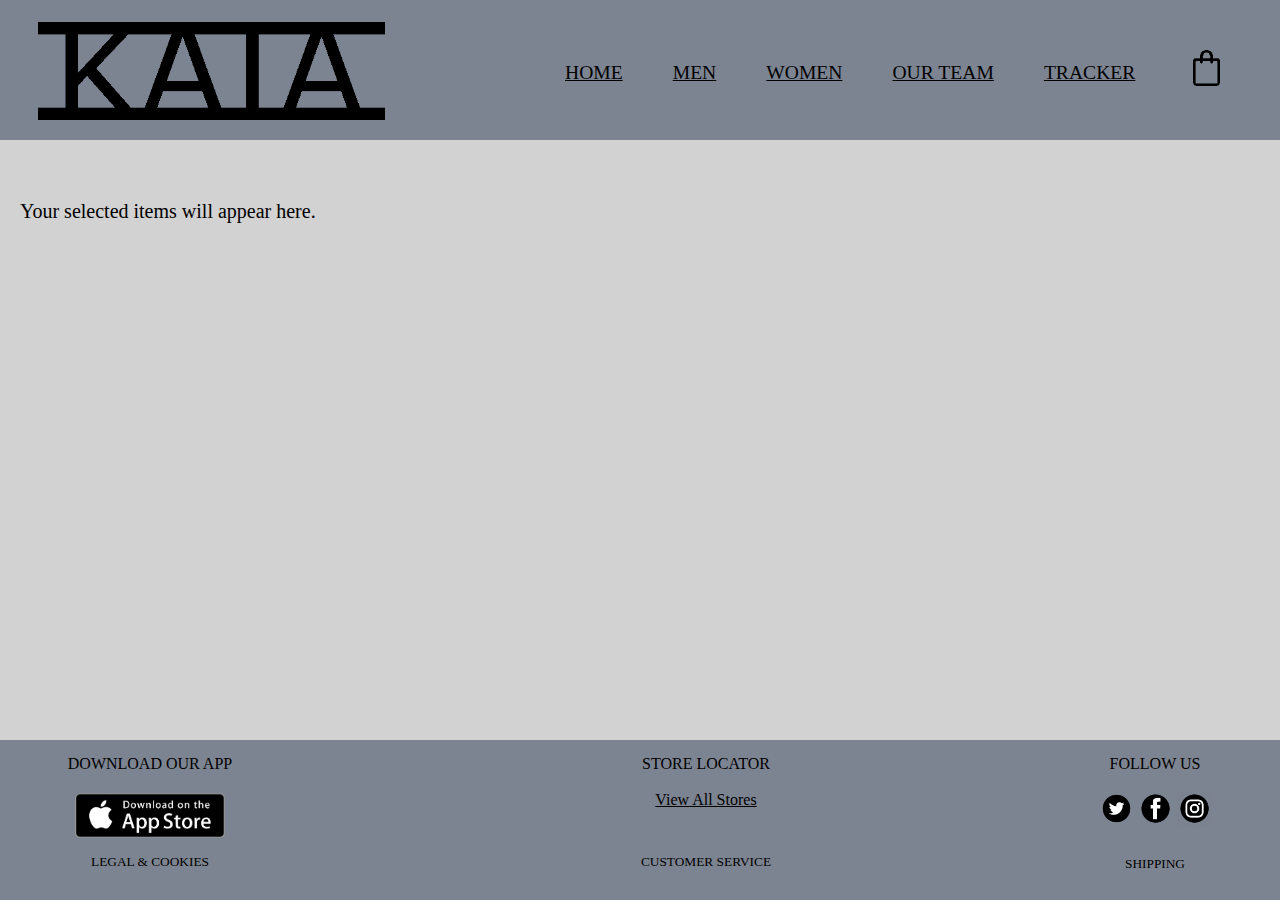
<file: cart.html>
<head>
	<link rel='stylesheet' type='text/css' href='layout.css'>
	<link rel='stylesheet' type='text/css' href='cart-style.css'>
</head>

<body>
	<div class='menu'>
		<a href='index.html'><img class='logoformat' src='image\logo.png'></a>
		<ul>
			<li><a href='index.html'>HOME</a></li>
			
			<li><a href='#' onclick="return false;">MEN</a>
				<ul class = 'sublist'>
					<li class = 'sublist'><a href='menbags.html'>BAGS</a></li>
					<li class = 'sublist'><a href='menwallets.html'>WALLETS</a></li>
					<li class = 'sublist'><a href='mencardcases.html'>CARD CASES</a></li>
				</ul>
			</li>
			
			<li><a href='#' onclick="return false;">WOMEN</a>
				<ul class = 'sublist'>
					<li class = 'sublist'><a href='womenbags.html'>BAGS</a></li>
					<li class = 'sublist'><a href='womenwallets.html'>WALLETS</a></li>
					<li class = 'sublist'><a href='womencardcases.html'>CARD CASES</a></li>
				</ul>
			</li>
			<li><a href='team.html'>OUR TEAM</a></li>
			<li><a href='tracker.html'>TRACKER</a></li>
			<li><a href='cart.html'><img class='cartformat' src='image\cart.png'></a></li>
        </ul>
    </div>
	
	<div class='cart'>
	<p>Your selected items will appear here.</p>
	</div>
	
	<div class='media'>
		<div class = 'appbox'>
			DOWNLOAD OUR APP
			<br>
			<img class = 'appformat' src='image\app.png'>
			<br><br><br>
			<small>LEGAL & COOKIES</small>
		</div>
		<div class = 'storebox'>
			STORE LOCATOR
			<br><br>
			<u>View All Stores</u>
			<br><br><br>
			<div class = 'service'>
				<small>CUSTOMER SERVICE</small>
			</div>
		</div>
		<div class = 'followbox'>
			FOLLOW US
			<br><br>
			<img class = 'iformat' src='image\twitter.png'>
			<img class = 'iformat' src='image\facebook.png'>
			<img class = 'iformat' src='image\insta.png'>
			<br><br>
			<div class = 'shipping'>
				<small>SHIPPING</small>
			</div>
		</div>
	</div>
</body>
</file>
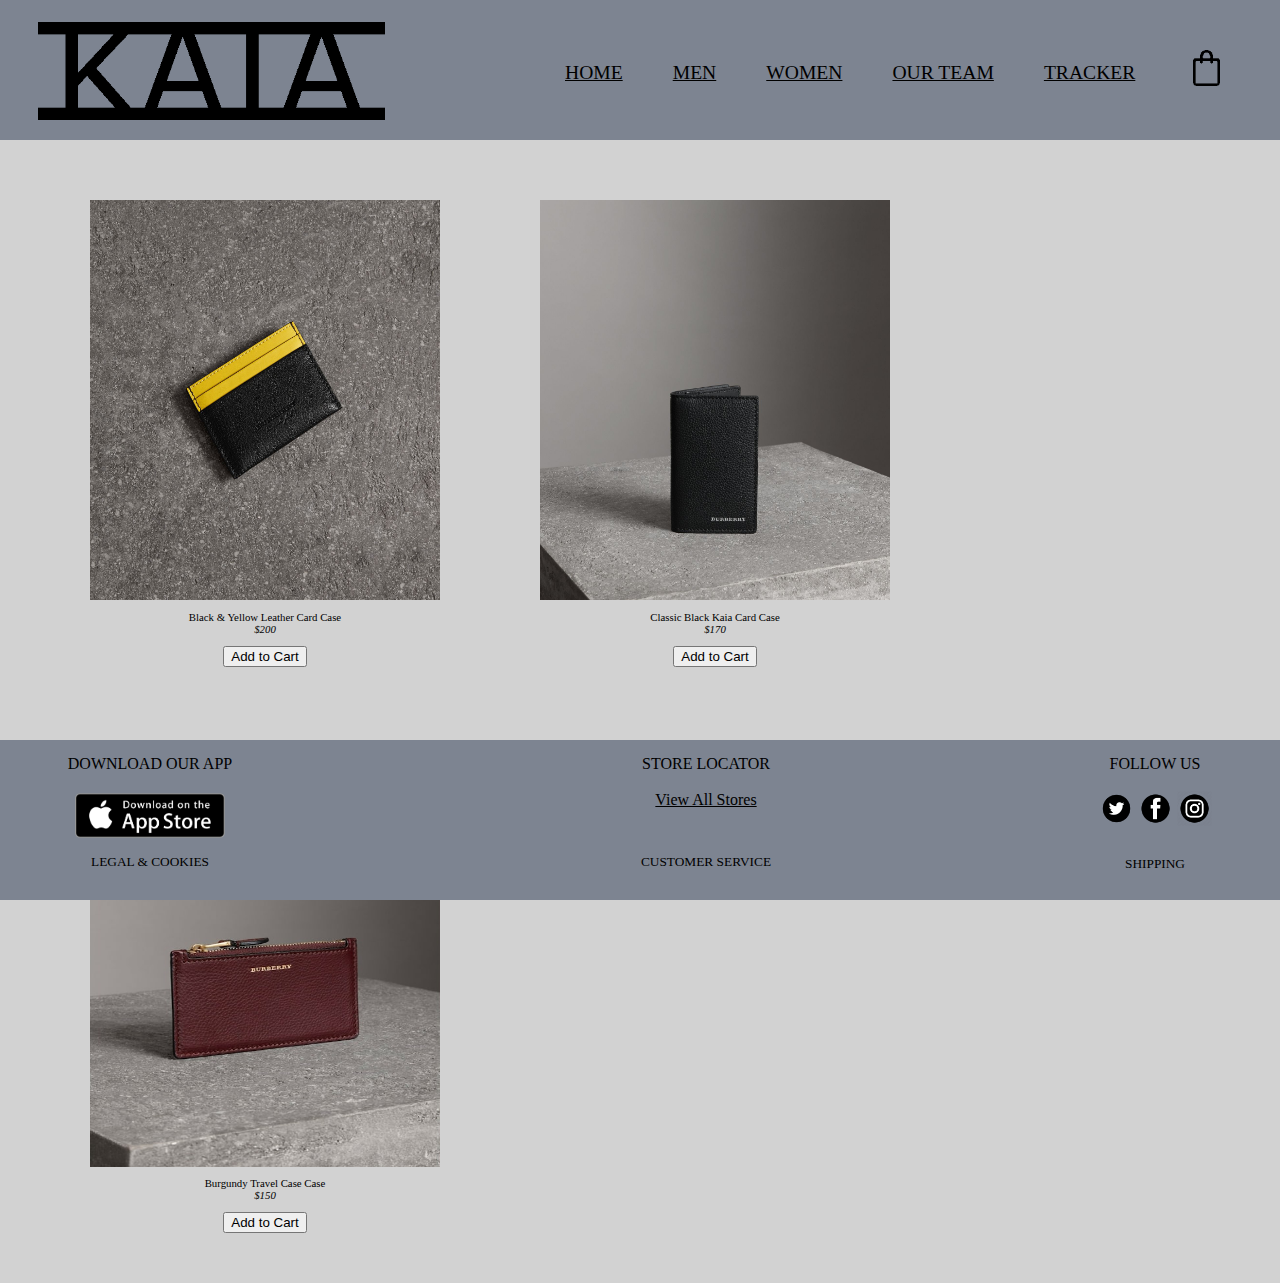
<file: mencardcases.html>
<head>
	<link rel='stylesheet' type='text/css' href='layout.css'>
	<link rel='stylesheet' type='text/css' href='product-style.css'>
</head>

<body>
	<div class='menu'>
		<a href='index.html'><img class='logoformat' src='image\logo.png'></a>
		<ul>
			<li><a href='index.html'>HOME</a></li>
			
			<li><a href='#' onclick="return false;">MEN</a>
				<ul class = 'sublist'>
					<li class = 'sublist'><a href='menbags.html'>BAGS</a></li>
					<li class = 'sublist'><a href='menwallets.html'>WALLETS</a></li>
					<li class = 'sublist'><a href='mencardcases.html'>CARD CASES</a></li>
				</ul>
			</li>
			
			<li><a href='#' onclick="return false;">WOMEN</a>
				<ul class = 'sublist'>
					<li class = 'sublist'><a href='womenbags.html'>BAGS</a></li>
					<li class = 'sublist'><a href='womenwallets.html'>WALLETS</a></li>
					<li class = 'sublist'><a href='womencardcases.html'>CARD CASES</a></li>
				</ul>
			</li>
			<li><a href='team.html'>OUR TEAM</a></li>
			<li><a href='tracker.html'>TRACKER</a></li>
			<li><a href='cart.html'><img class='cartformat' src='image\cart.png'></a></li>
        </ul>
    </div>

	<div style='min-height: 800px' class='cardcases'>
		<ul class='cardcases'>
			<li>
			<div class='firstcardcase'>
				<img src='image\menfirstcardcase.jpg' alt='Black & Yellow Leather Card Case' style='width:350px;height:400px;'>
				<p>Black & Yellow Leather Card Case<br><i>$200</i></br></p>
				<button id="myBtn1">Add to Cart</button>

				
				<div id="myModal1" class="modal">

					
					<div class="modal-content">
						<span id="close1" class="close1">&times;</span>
						<p><c>The following item has been added to your cart:</c></p>
						<img src='image\menfirstbag.jpg' alt='Checkered Paris Bag' style='width:200px;height:220px;'>

					</div>

				</div>
				<script>
					
					var modal = document.getElementById('myModal1');
					
					var btn = document.getElementById("myBtn1");
					
					var span = document.getElementsByClassName("close1")[0];
					
					btn.onclick = function() {
						modal.style.display = "block";
					}
					
					span.onclick = function() {
						modal.style.display = "none";
					}
					
					window.onclick = function(event) {
						if (event.target == modal) {
							modal.style.display = "none";
						}
					}
				</script>
			</div>
			</li>
			<li>
			<div class='secondcardcase'>
				<img src='image\mensecondcardcase.jpg' alt='Classic Black Kaia Card Case' style='width:350px;height:400px;'>
				<p>Classic Black Kaia Card Case<br><i>$170</i></br></p>
				<button id="myBtn2">Add to Cart</button>

				
				<div id="myModal2" class="modal">

					
					<div class="modal-content">
						<span id="close2" class="close2">&times;</span>
						<p><c>The following item has been added to your cart:</c></p>
						<img src='image\menfirstbag.jpg' alt='Checkered Paris Bag' style='width:200px;height:220px;'>

					</div>

				</div>
				<script>
					
					var modal = document.getElementById('myModal2');
					
					var btn = document.getElementById("myBtn2");
					
					var span = document.getElementsByClassName("close2")[0];
					
					btn.onclick = function() {
						modal.style.display = "block";
					}
					
					span.onclick = function() {
						modal.style.display = "none";
					}
					
					window.onclick = function(event) {
						if (event.target == modal) {
							modal.style.display = "none";
						}
					}
				</script>
			</div>
			</li>
			<li>
			<div class='thirdcardcase'>
				<img src='image\menthirdcardcase.jpg' alt='Burgundy Travel Card Case' style='width:350px;height:400px;'>
				<p>Burgundy Travel Case Case<br><i>$150</i></br></p>
				<button id="myBtn3">Add to Cart</button>

				
				<div id="myModal3" class="modal">

					
					<div class="modal-content">
						<span id="close3" class="close3">&times;</span>
						<p><c>The following item has been added to your cart:</c></p>
						<img src='image\menfirstbag.jpg' alt='Checkered Paris Bag' style='width:200px;height:220px;'>

					</div>

				</div>
				<script>
					
					var modal = document.getElementById('myModal3');
					
					var btn = document.getElementById("myBtn3");
					
					var span = document.getElementsByClassName("close3")[0];
					
					btn.onclick = function() {
						modal.style.display = "block";
					}
					
					span.onclick = function() {
						modal.style.display = "none";
					}
					
					window.onclick = function(event) {
						if (event.target == modal) {
							modal.style.display = "none";
						}
					}
				</script>
			</div>
			</li>
			
		</ul>
	</div>

</body>

	<div class='media'>
		<div class = 'appbox'>
			DOWNLOAD OUR APP
			<br>
			<img class = 'appformat' src='image\app.png'>
			<br><br><br>
			<small>LEGAL & COOKIES</small>
		</div>
		<div class = 'storebox'>
			STORE LOCATOR
			<br><br>
			<u>View All Stores</u>
			<br><br><br>
			<div class = 'service'>
				<small>CUSTOMER SERVICE</small>
			</div>
		</div>
		<div class = 'followbox'>
			FOLLOW US
			<br><br>
			<img class = 'iformat' src='image\twitter.png'>
			<img class = 'iformat' src='image\facebook.png'>
			<img class = 'iformat' src='image\insta.png'>
			<br><br>
			<div class = 'shipping'>
				<small>SHIPPING</small>
			</div>
		</div>
	</div>
</body>
</file>
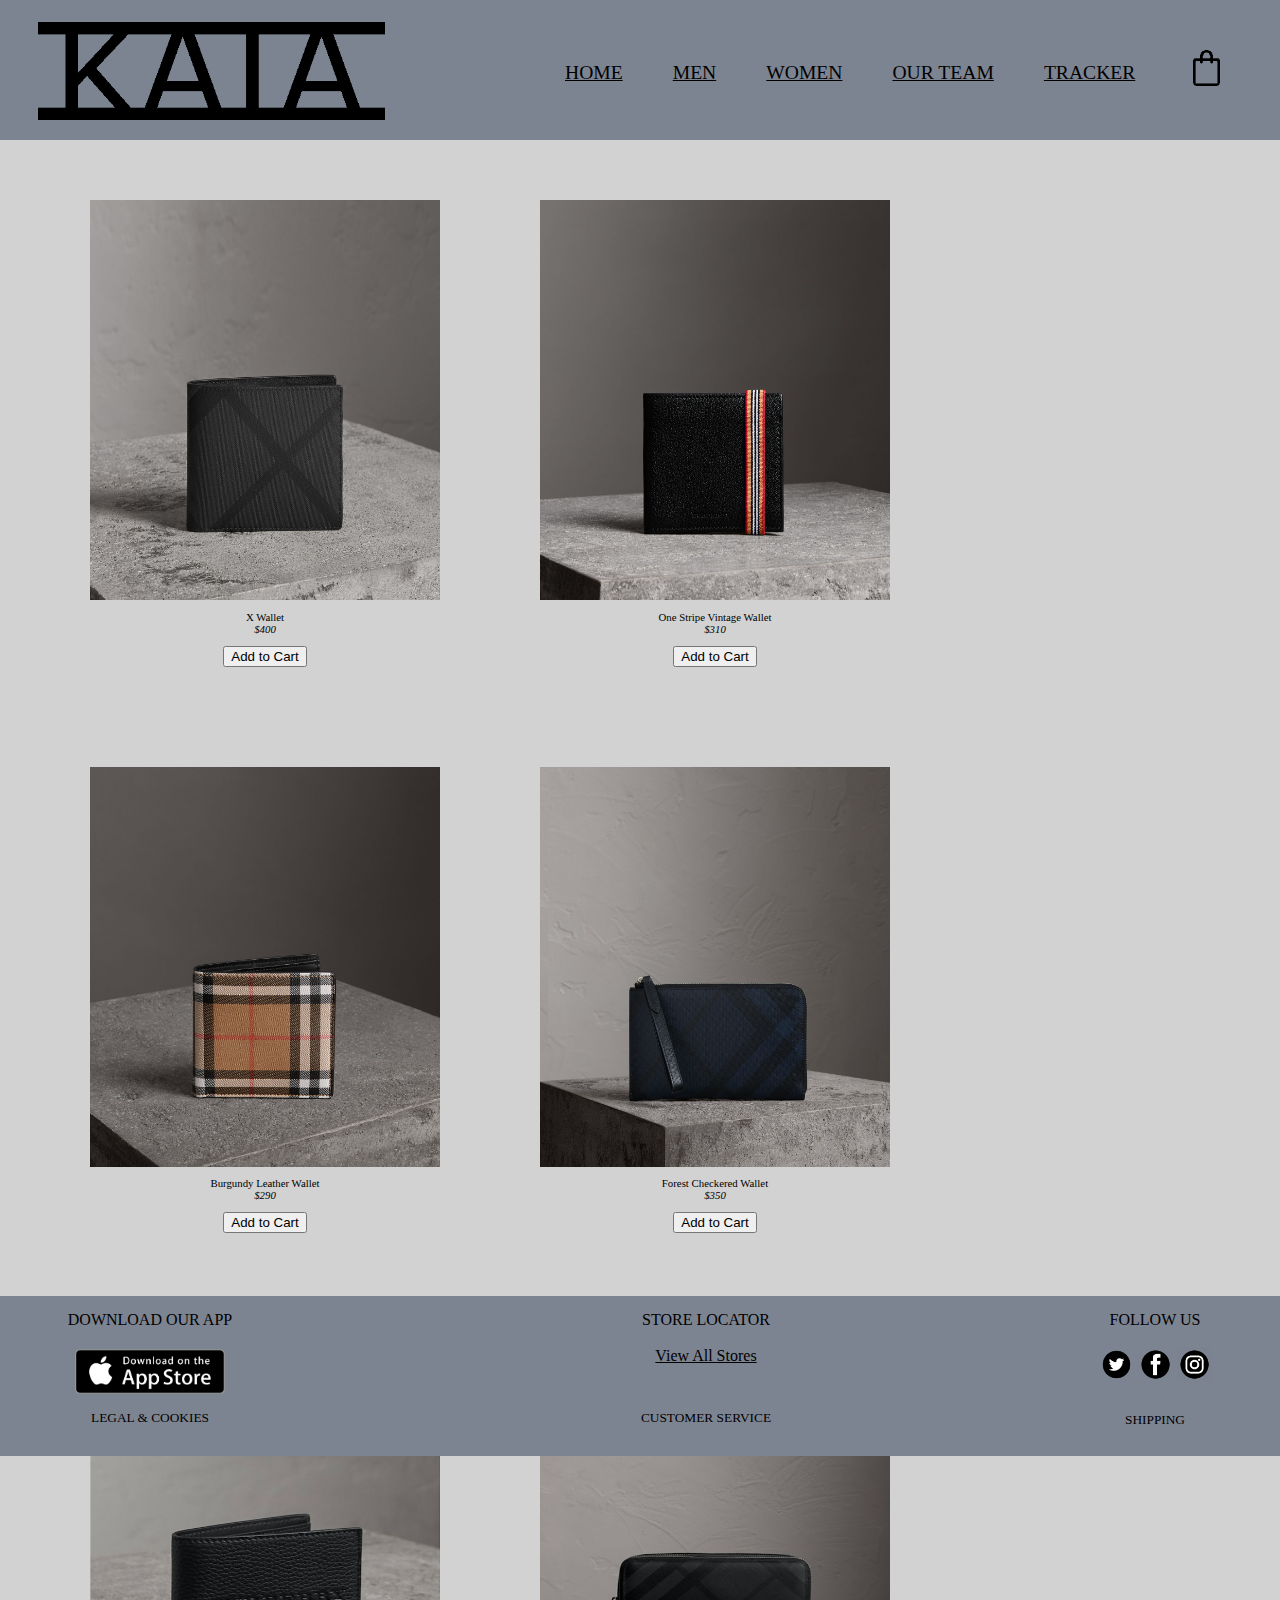
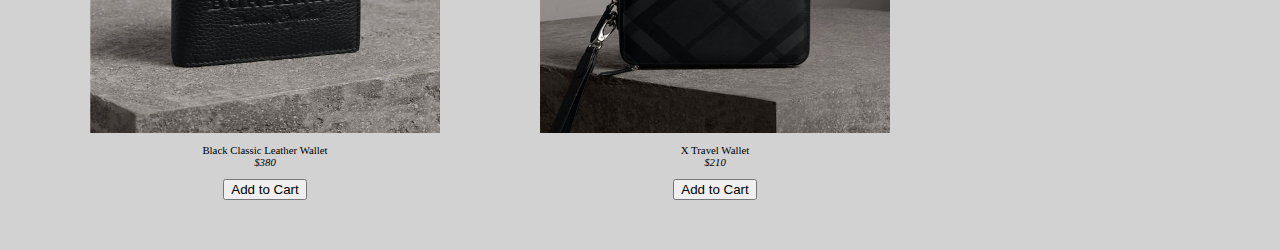
<file: menwallets.html>
<head>
	<link rel='stylesheet' type='text/css' href='layout.css'>
	<link rel='stylesheet' type='text/css' href='product-style.css'>
</head>

<body>
	<div class='menu'>
		<a href='index.html'><img class='logoformat' src='image\logo.png'></a>
		<ul>
			<li><a href='index.html'>HOME</a></li>
			
			<li><a href='#' onclick="return false;">MEN</a>
				<ul class = 'sublist'>
					<li class = 'sublist'><a href='menbags.html'>BAGS</a></li>
					<li class = 'sublist'><a href='menwallets.html'>WALLETS</a></li>
					<li class = 'sublist'><a href='mencardcases.html'>CARD CASES</a></li>
				</ul>
			</li>
			
			<li><a href='#' onclick="return false;">WOMEN</a>
				<ul class = 'sublist'>
					<li class = 'sublist'><a href='womenbags.html'>BAGS</a></li>
					<li class = 'sublist'><a href='womenwallets.html'>WALLETS</a></li>
					<li class = 'sublist'><a href='womencardcases.html'>CARD CASES</a></li>
				</ul>
			</li>
			<li><a href='team.html'>OUR TEAM</a></li>
			<li><a href='tracker.html'>TRACKER</a></li>
			<li><a href='cart.html'><img class='cartformat' src='image\cart.png'></a></li>
        </ul>
    </div>

	
	<!--Code should go here, between menu and media divs-->
	
	<div style='min-height: 1400px' class='wallets'>
		<ul class='wallets'>
			<li>
			<div class='firstwallet'>
				<img src='image\menfirstwallet.jpg' alt='X Wallet' style='width:350px;height:400px;'>
				<p>X Wallet<br><i>$400</i></br></p>
				<button id="myBtn1">Add to Cart</button>

				
				<div id="myModal1" class="modal">

					
					<div class="modal-content">
						<span id="close" class="close1">&times;</span>
						<p><c>The following item has been added to your cart:</c></p>
						<img src='image\menfirstbag.jpg' alt='Checkered Paris Bag' style='width:200px;height:220px;'>

					</div>

				</div>
				<script>
					
					var modal = document.getElementById('myModal1');
					
					var btn = document.getElementById("myBtn1");
					
					var span = document.getElementsByClassName("close1")[0];
					
					btn.onclick = function() {
						modal.style.display = "block";
					}
					
					span.onclick = function() {
						modal.style.display = "none";
					}
					
					window.onclick = function(event) {
						if (event.target == modal) {
							modal.style.display = "none";
						}
					}
				</script>
			</div>
			</li>
			<li>
			<div class='secondwallet'>
				<img src='image\mensecondwallet.jpg' alt='One Stripe Vintage Wallet' style='width:350px;height:400px;'>
				<p>One Stripe Vintage Wallet<br><i>$310</i></br></p>
				<button id="myBtn2">Add to Cart</button>

				
				<div id="myModal2" class="modal">

					
					<div class="modal-content">
						<span id="close2" class="close2">&times;</span>
						<p><c>The following item has been added to your cart:</c></p>
						<img src='image\menfirstbag.jpg' alt='Checkered Paris Bag' style='width:200px;height:220px;'>

					</div>

				</div>
				<script>
					
					var modal = document.getElementById('myModal2');
					
					var btn = document.getElementById("myBtn2");
					
					var span = document.getElementsByClassName("close2")[0];
					
					btn.onclick = function() {
						modal.style.display = "block";
					}
					
					span.onclick = function() {
						modal.style.display = "none";
					}
					
					window.onclick = function(event) {
						if (event.target == modal) {
							modal.style.display = "none";
						}
					}
				</script>
			</div>
			</li>
			<li>
			<div class='thirdwallet'>
				<img src='image\menthirdwallet.jpg' alt='Checkered Vintage Wallet' style='width:350px;height:400px;'>
				<p>Burgundy Leather Wallet<br><i>$290</i></br></p>
				<button id="myBtn3">Add to Cart</button>

				
				<div id="myModal4" class="modal">

					
					<div class="modal-content">
						<span id="close3" class="close3">&times;</span>
						<p><c>The following item has been added to your cart:</c></p>
						<img src='image\menfirstbag.jpg' alt='Checkered Paris Bag' style='width:200px;height:220px;'>

					</div>

				</div>
				<script>
					
					var modal = document.getElementById('myModal3');
					
					var btn = document.getElementById("myBtn3");
					
					var span = document.getElementsByClassName("close3")[0];
					
					btn.onclick = function() {
						modal.style.display = "block";
					}
					
					span.onclick = function() {
						modal.style.display = "none";
					}
					
					window.onclick = function(event) {
						if (event.target == modal) {
							modal.style.display = "none";
						}
					}
				</script>
			</div>
			</li>
			<br>
			<li>
			<div class='fourthwallet'>
				<img src='image\menfourthwallet.jpg' alt='Forest Checkered Wallet' style='width:350px;height:400px;'>
				<p>Forest Checkered Wallet<br><i>$350</i></br></p>
				<button id="myBtn4">Add to Cart</button>

				
				<div id="myModal4" class="modal">

					
					<div class="modal-content">
						<span id="close4" class="close4">&times;</span>
						<p><c>The following item has been added to your cart:</c></p>
						<img src='image\menfirstbag.jpg' alt='Checkered Paris Bag' style='width:200px;height:220px;'>

					</div>

				</div>
				<script>
					
					var modal = document.getElementById('myModal4');
					
					var btn = document.getElementById("myBtn4");
					
					var span = document.getElementsByClassName("close4")[0];
					
					btn.onclick = function() {
						modal.style.display = "block";
					}
					
					span.onclick = function() {
						modal.style.display = "none";
					}
					
					window.onclick = function(event) {
						if (event.target == modal) {
							modal.style.display = "none";
						}
					}
				</script>
			</div>
			</li>
			<li>
			<div class='fifthwallet'>
				<img src='image\menfifthwallet.jpg' alt='Black Classic Leather Wallet' style='width:350px;height:400px;'>
				<p>Black Classic Leather Wallet<br><i>$380</i></br></p>
				<button id="myBtn5">Add to Cart</button>

				
				<div id="myModal5" class="modal">

					
					<div class="modal-content">
						<span id="close5" class="close5">&times;</span>
						<p><c>The following item has been added to your cart:</c></p>
						<img src='image\menfirstbag.jpg' alt='Checkered Paris Bag' style='width:200px;height:220px;'>

					</div>

				</div>
				<script>
					
					var modal = document.getElementById('myModal5');
					
					var btn = document.getElementById("myBtn5");
					
					var span = document.getElementsByClassName("close5")[0];
					
					btn.onclick = function() {
						modal.style.display = "block";
					}
					
					span.onclick = function() {
						modal.style.display = "none";
					}
					
					window.onclick = function(event) {
						if (event.target == modal) {
							modal.style.display = "none";
						}
					}
				</script>
			</div>
			</li>
			<li>
			<div class='sixthwallet'>
				<img src='image\mensixthwallet.jpg' alt='X Travel Wallet' style='width:350px;height:400px;'>
				<p>X Travel Wallet<br><i>$210</i></br></p>
				<button id="myBtn6">Add to Cart</button>

				
				<div id="myModal6" class="modal">

					
					<div class="modal-content">
						<span id="close6" class="close6">&times;</span>
						<p><c>The following item has been added to your cart:</c></p>
						<img src='image\menfirstbag.jpg' alt='Checkered Paris Bag' style='width:200px;height:220px;'>

					</div>

				</div>
				<script>
					
					var modal = document.getElementById('myModal6');
					
					var btn = document.getElementById("myBtn6");
					
					var span = document.getElementsByClassName("close6")[0];
					
					btn.onclick = function() {
						modal.style.display = "block";
					}
					
					span.onclick = function() {
						modal.style.display = "none";
					}
					
					window.onclick = function(event) {
						if (event.target == modal) {
							modal.style.display = "none";
						}
					}
				</script>
			</div>
			</li>
		</ul>
	</div>

</body>
<footer>

	<div class='media'>
		<div class = 'appbox'>
			DOWNLOAD OUR APP
			<br>
			<img class = 'appformat' src='image\app.png'>
			<br><br><br>
			<small>LEGAL & COOKIES</small>
		</div>
		<div class = 'storebox'>
			STORE LOCATOR
			<br><br>
			<u>View All Stores</u>
			<br><br><br>
			<div class = 'service'>
				<small>CUSTOMER SERVICE</small>
			</div>
		</div>
		<div class = 'followbox'>
			FOLLOW US
			<br><br>
			<img class = 'iformat' src='image\twitter.png'>
			<img class = 'iformat' src='image\facebook.png'>
			<img class = 'iformat' src='image\insta.png'>
			<br><br>
			<div class = 'shipping'>
				<small>SHIPPING</small>
			</div>
		</div>
	</div>
</body>
</file>
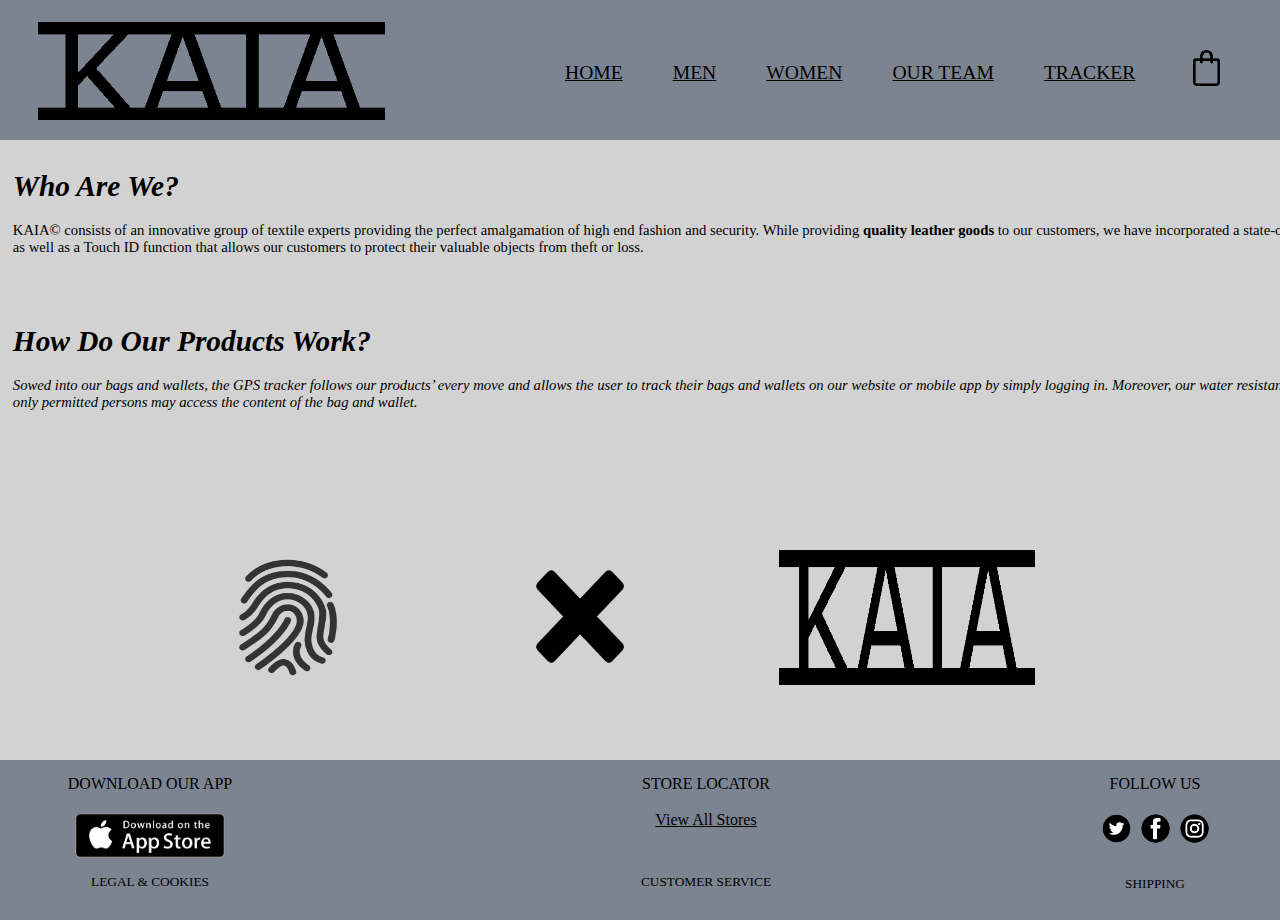
<file: team.html>
<head>
	<link rel='stylesheet' type='text/css' href='layout.css'>
	<link rel='stylesheet' type='text/css' href='team-style.css'>
</head>

<body>
	<div class='menu'>
		<a href='index.html'><img class='logoformat' src='image\logo.png'></a>
		<ul>
			<li><a href='index.html'>HOME</a></li>
			
			<li><a href='#' onclick="return false;">MEN</a>
				<ul class = 'sublist'>
					<li class = 'sublist'><a href='menbags.html'>BAGS</a></li>
					<li class = 'sublist'><a href='menwallets.html'>WALLETS</a></li>
					<li class = 'sublist'><a href='mencardcases.html'>CARD CASES</a></li>
				</ul>
			</li>
			
			<li><a href='#' onclick="return false;">WOMEN</a>
				<ul class = 'sublist'>
					<li class = 'sublist'><a href='womenbags.html'>BAGS</a></li>
					<li class = 'sublist'><a href='womenwallets.html'>WALLETS</a></li>
					<li class = 'sublist'><a href='womencardcases.html'>CARD CASES</a></li>
				</ul>
			</li>
			<li><a href='team.html'>OUR TEAM</a></li>
			<li><a href='tracker.html'>TRACKER</a></li>
			<li><a href='cart.html'><img class='cartformat' src='image\cart.png'></a></li>
        </ul>
    </div>
	
	<!--Code should go here, between menu and media divs-->
	<div class='team'>
		
		<div class = 'paragraph'> 
			<h1> <i> Who Are We? </i> </h1>
			<p> KAIA© consists of an innovative group of textile experts providing the perfect amalgamation of high end fashion and security. While providing <b> quality leather goods </b> to our customers, we have incorporated a state-of-the-art GPS tracker into our products as well as a Touch ID function that allows our customers to protect their valuable objects from theft or loss. </p>
			<br><br>
			<h1> <i> How Do Our Products Work? <i></h1>
			<p> Sowed into our bags and wallets, the GPS tracker follows our products’ every move and allows the user to track their bags and wallets on our website or mobile app by simply logging in. Moreover, our water resistant Touch ID technology ensures that only permitted persons may access the content of the bag and wallet.</p>
			
		
		</div>
		
		<img class='fingerprint' src="image\Fingerprint-Free-Download-PNG.png" >
		<img class='x' src="image\X.png" >
		<img class='kaia' src="image\logo.png" >

		
	</div>
	
	<div class='media'>
		<div class = 'appbox'>
			DOWNLOAD OUR APP
			<br>
			<img class = 'appformat' src='image\app.png'>
			<br><br><br>
			<small>LEGAL & COOKIES</small>
		</div>
		<div class = 'storebox'>
			STORE LOCATOR
			<br><br>
			<u>View All Stores</u>
			<br><br><br>
			<div class = 'service'>
				<small>CUSTOMER SERVICE</small>
			</div>
		</div>
		<div class = 'followbox'>
			FOLLOW US
			<br><br>
			<img class = 'iformat' src='image\twitter.png'>
			<img class = 'iformat' src='image\facebook.png'>
			<img class = 'iformat' src='image\insta.png'>
			<br><br>
			<div class = 'shipping'>
				<small>SHIPPING</small>
			</div>
		</div>
	</div>
</body>
</file>
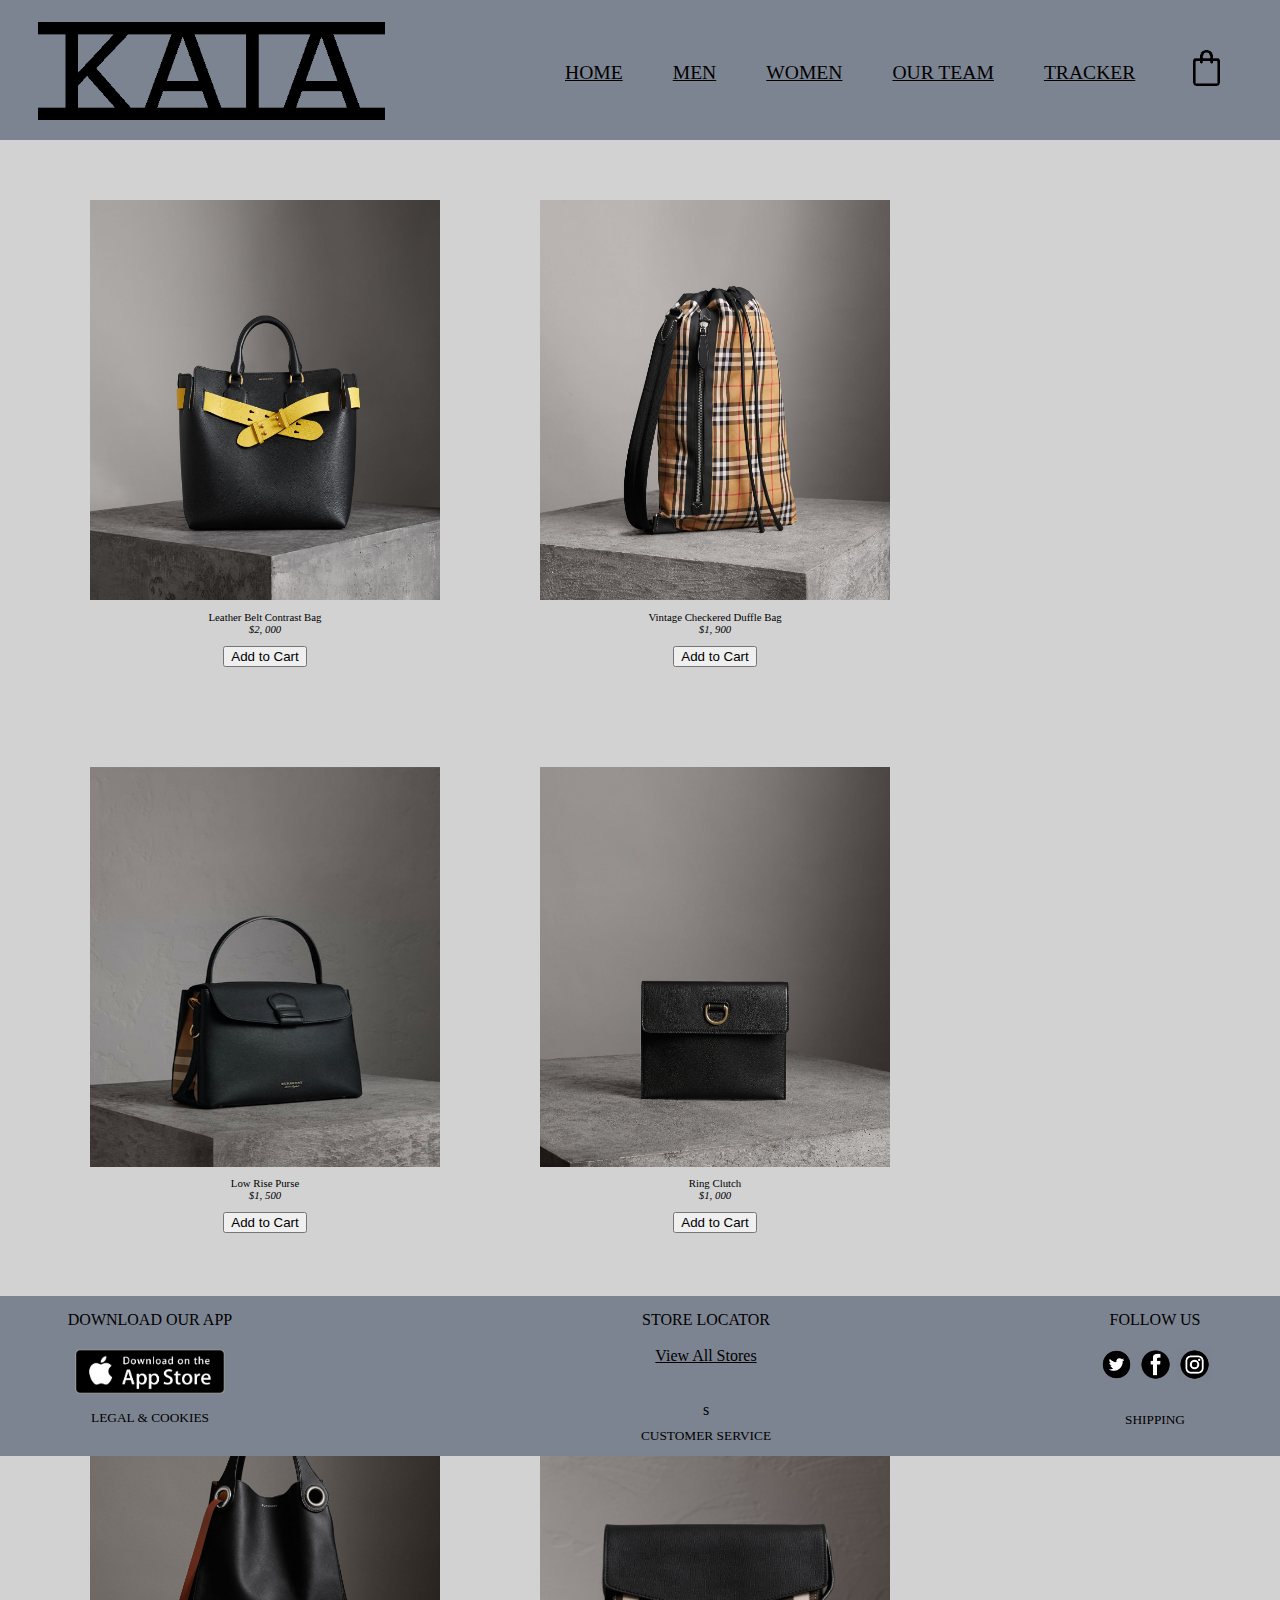
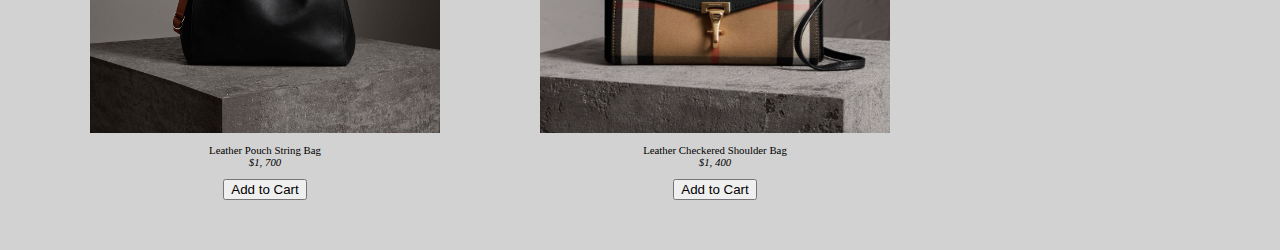
<file: womenbags.html>
<head>
	<link rel='stylesheet' type='text/css' href='layout.css'>
	<link rel='stylesheet' type='text/css' href='product-style.css'>
</head>

<body>
	<div class='menu'>
		<a href='index.html'><img class='logoformat' src='image\logo.png'></a>
		<ul>
			<li><a href='index.html'>HOME</a></li>
			
			<li><a href='#' onclick="return false;">MEN</a>
				<ul class = 'sublist'>
					<li class = 'sublist'><a href='menbags.html'>BAGS</a></li>
					<li class = 'sublist'><a href='menwallets.html'>WALLETS</a></li>
					<li class = 'sublist'><a href='mencardcases.html'>CARD CASES</a></li>
				</ul>
			</li>
			
			<li><a href='#' onclick="return false;">WOMEN</a>
				<ul class = 'sublist'>
					<li class = 'sublist'><a href='womenbags.html'>BAGS</a></li>
					<li class = 'sublist'><a href='womenwallets.html'>WALLETS</a></li>
					<li class = 'sublist'><a href='womencardcases.html'>CARD CASES</a></li>
				</ul>
			</li>
			<li><a href='team.html'>OUR TEAM</a></li>
			<li><a href='tracker.html'>TRACKER</a></li>
			<li><a href='cart.html'><img class='cartformat' src='image\cart.png'></a></li>
        </ul>
    </div>

	
	<!--Code should go here, between menu and media divs-->
	
	<div style='min-height: 1400px' class='bags'>
		<ul class='bags'>
			<li>
			<div class='firstbag'>
				<img src='image\2a28ca5cc6b24f15f2407452491f5225f2fa739f.jpg' alt='Leather Belt Contrast Bag' style='width:350px;height:400px;'>
				<p>Leather Belt Contrast Bag<br><i>$2, 000</i></br></p>
				<button id="myBtn1" onClick='add1()'>Add to Cart</button>

				
				<div id="myModal1" class="modal">

					
					<div class="modal-content">
						<button class="close1">&times;</button>
						<p><c>The following item has been added to your cart:</c></p>
						<img src='image\2a28ca5cc6b24f15f2407452491f5225f2fa739f.jpg' alt='Leather Belt Contrast Bag' style='width:200px;height:220px;'>

					</div>

				</div>
				<script>
					add1 = function() {
						var modal = document.getElementById('myModal1');
						
						modal.style.display = "block";
						var btn = document.getElementById("myBtn1");
						
						var span = document.getElementsByClassName("close1")[0];
						
						span.onclick = function() {
							modal.style.display = "none";
						}
						
						window.onclick = function(event) {
							if (event.target == modal) {
								modal.style.display = "none";
							}
						}
					}
				</script>
			</div>
			</li>
			<li>
			<div class='secondbag'>
				<img src='image\aac64f7a733349297a6d7a16317161fa0576d36c.jpg' alt='Vintage Checkered Duffle Bag' style='width:350px;height:400px;'>
				<p>Vintage Checkered Duffle Bag<br><i>$1, 900</i></br></p>
				<button id="myBtn2" onClick='add2()'>Add to Cart</button>

				
				<div id="myModal2" class="modal">

					
					<div class="modal-content">
						<button class="close2">&times;</button>
						<p><c>The following item has been added to your cart:</c></p>
						<img src='image\aac64f7a733349297a6d7a16317161fa0576d36c.jpg' alt='Vintage Checkered Duffle Bag' style='width:200px;height:220px;'>

					</div>

				</div>
				<script>
					add2 = function() {
						var modal = document.getElementById('myModal2');
						
						modal.style.display = "block";
						var btn = document.getElementById("myBtn2");
						
						var span = document.getElementsByClassName("close2")[0];
						
						span.onclick = function() {
							modal.style.display = "none";
						}
						
						window.onclick = function(event) {
							if (event.target == modal) {
								modal.style.display = "none";
							}
						}
					}
				</script>
			</div>
			</li>
			<li>
			<div class='thirdbag'>
				<img src='image\thirdbagwomen.jpg' alt='Low Rise Purse' style='width:350px;height:400px;'>
				<p>Low Rise Purse<br><i>$1, 500</i></br></p>
				<button id="myBtn3" onClick='add3()'>Add to Cart</button>

				
				<div id="myModal3" class="modal">

					
					<div class="modal-content">
						<button class="close3">&times;</button>
						<p><c>The following item has been added to your cart:</c></p>
						<img src='image\thirdbagwomen.jpg' alt='Low Rise Purse' style='width:200px;height:220px;'>

					</div>

				</div>
				<script>
					add3 = function() {
						var modal = document.getElementById('myModal3');
						
						modal.style.display = "block";
						var btn = document.getElementById("myBtn3");
						
						var span = document.getElementsByClassName("close3")[0];
						
						span.onclick = function() {
							modal.style.display = "none";
						}
						
						window.onclick = function(event) {
							if (event.target == modal) {
								modal.style.display = "none";
							}
						}
					}
				</script>
			</div>
			</li>
			<br>
			<li>
			<div class='fourthbag'>
				<img src='image\0ab0881ea00085c70e9687ed78c78f3f83110b2d.jpg' alt='Ring Clutch' style='width:350px;height:400px;'>
				<p>Ring Clutch<br><i>$1, 000</i></br></p>
				<button id="myBtn4" onClick='add4()'>Add to Cart</button>

				
				<div id="myModal4" class="modal">
					
					<div class="modal-content">
						<button class="close4">&times;</button>
						<p><c>The following item has been added to your cart:</c></p>
						<img src='image\0ab0881ea00085c70e9687ed78c78f3f83110b2d.jpg' alt='Ring Clutch' style='width:200px;height:220px;'>

					</div>

				</div>
				<script>
					add4 = function() {
						var modal = document.getElementById('myModal4');
						
						modal.style.display = "block";
						var btn = document.getElementById("myBtn4");
						
						var span = document.getElementsByClassName("close4")[0];
						
						span.onclick = function() {
							modal.style.display = "none";
						}
						
						window.onclick = function(event) {
							if (event.target == modal) {
								modal.style.display = "none";
							}
						}
					}
				</script>
			</div>
			</li>
			<li>
			<div class='fifthbag'>
				<img src='image\3036ba6c0f4f65a6d9b9ba5234534a4c7256fa63.jpg' alt='Leather Pouch String Bag' style='width:350px;height:400px;'>
				<p>Leather Pouch String Bag<br><i>$1, 700</i></br></p>
				<button id="myBtn5" onClick='add5()'>Add to Cart</button>

				
				<div id="myModal5" class="modal">

					
					<div class="modal-content">
						<button class="close5">&times;</button>
						<p><c>The following item has been added to your cart:</c></p>
						<img src='image\3036ba6c0f4f65a6d9b9ba5234534a4c7256fa63.jpg' alt='Leather Pouch String Bag' style='width:200px;height:220px;'>

					</div>

				</div>
				<script>
					add5 = function() {
						var modal = document.getElementById('myModal5');
						
						modal.style.display = "block";
						var btn = document.getElementById("myBtn5");
						
						var span = document.getElementsByClassName("close5")[0];
						
						span.onclick = function() {
							modal.style.display = "none";
						}
						
						window.onclick = function(event) {
							if (event.target == modal) {
								modal.style.display = "none";
							}
						}
					}
				</script>
			</div>
			</li>
			<li>
			<div class='sixthbag'>
				<img src='image\checkshoulderbag.png' alt='Leather Checkered Shoulder Bag' style='width:350px;height:400px;'>
				<p>Leather Checkered Shoulder Bag<br><i>$1, 400</i></br></p>
				<button id="myBtn6" onClick='add6()'>Add to Cart</button>

				
				<div id="myModal6" class="modal">

					
					<div class="modal-content">
						<button class="close6">&times;</button>
						<p><c>The following item has been added to your cart:</c></p>
						<img src='image\checkshoulderbag.png' alt='Leather Checkered Shoulder Bag' style='width:200px;height:220px;'>

					</div>

				</div>
				<script>
					add6 = function() {
						var modal = document.getElementById('myModal6');
						
						modal.style.display = "block";
						var btn = document.getElementById("myBtn6");
						
						var span = document.getElementsByClassName("close6")[0];
						
						span.onclick = function() {
							modal.style.display = "none";
						}
						
						window.onclick = function(event) {
							if (event.target == modal) {
								modal.style.display = "none";
							}
						}
					}
				</script>
			</div>
			</li>
		</ul>
	</div>

</body>
<footer>

	<div class='media'>
		<div class = 'appbox'>
			DOWNLOAD OUR APP
			<br>
			<img class = 'appformat' src='image\app.png'>
			<br><br><br>
			<small>LEGAL & COOKIES</small>
		</div>
		<div class = 'storebox'>
			STORE LOCATOR
			<br><br>
			<u>View All Stores</u>
			<br><br><br>s
			<div class = 'service'>
				<small>CUSTOMER SERVICE</small>
			</div>
		</div>
		<div class = 'followbox'>
			FOLLOW US
			<br><br>
			<img class = 'iformat' src='image\twitter.png'>
			<img class = 'iformat' src='image\facebook.png'>
			<img class = 'iformat' src='image\insta.png'>
			<br><br>
			<div class = 'shipping'>
				<small>SHIPPING</small>
			</div>
		</div>
	</div>
</body>
</file>
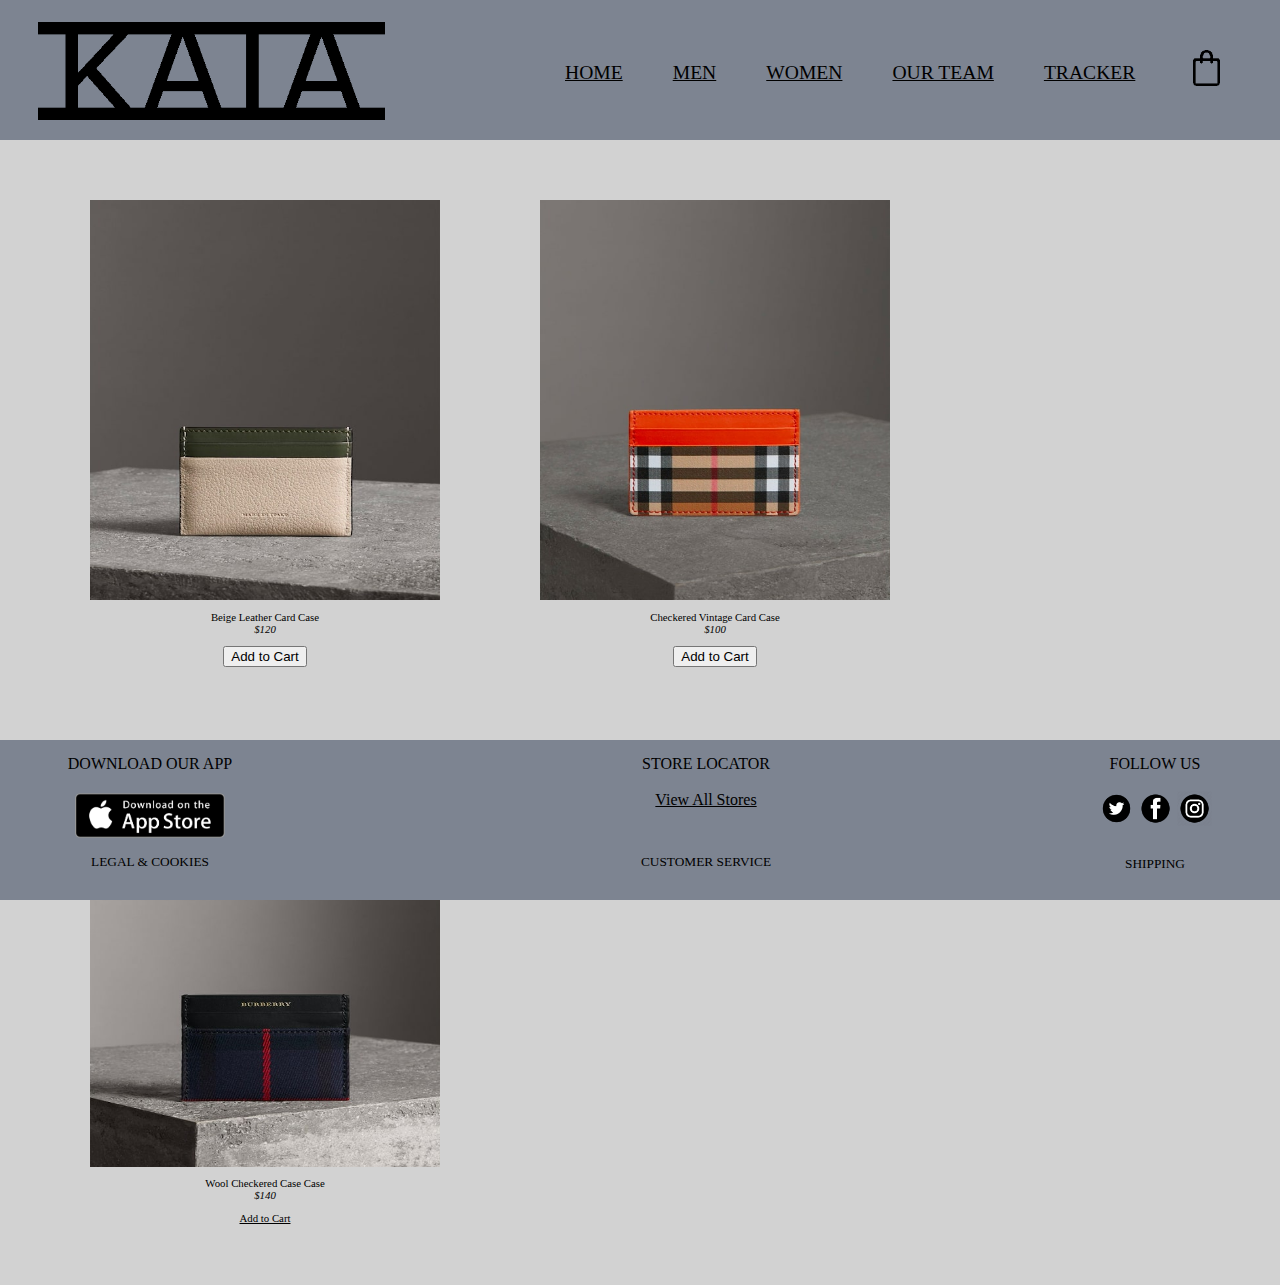
<file: womencardcases.html>
<head>
	<link rel='stylesheet' type='text/css' href='layout.css'>
	<link rel='stylesheet' type='text/css' href='product-style.css'>
</head>

<body>
	<div class='menu'>
		<a href='index.html'><img class='logoformat' src='image\logo.png'></a>
		<ul>
			<li><a href='index.html'>HOME</a></li>
			
			<li><a href='#' onclick="return false;">MEN</a>
				<ul class = 'sublist'>
					<li class = 'sublist'><a href='menbags.html'>BAGS</a></li>
					<li class = 'sublist'><a href='menwallets.html'>WALLETS</a></li>
					<li class = 'sublist'><a href='mencardcases.html'>CARD CASES</a></li>
				</ul>
			</li>
			
			<li><a href='#' onclick="return false;">WOMEN</a>
				<ul class = 'sublist'>
					<li class = 'sublist'><a href='womenbags.html'>BAGS</a></li>
					<li class = 'sublist'><a href='womenwallets.html'>WALLETS</a></li>
					<li class = 'sublist'><a href='womencardcases.html'>CARD CASES</a></li>
				</ul>
			</li>
			<li><a href='team.html'>OUR TEAM</a></li>
			<li><a href='tracker.html'>TRACKER</a></li>
			<li><a href='cart.html'><img class='cartformat' src='image\cart.png'></a></li>
        </ul>
    </div>
	<!--Code should go here, between menu and media divs-->

<div style='min-height: 800px' class='cardcases'>
	<ul class='cardcases'>
		<li>
			<div class='firstcardcase'>
				<img src='image\firstcardcase.jpg' alt='Beige Lether Card Case' style='width:350px;height:400px;'>
				<p>Beige Leather Card Case<br><i>$120</i></br></p>
				<button id="myBtn1">Add to Cart</button>

				
				<div id="myModal1" class="modal">

					
					<div class="modal-content">
						<span id="close" class="close1">&times;</span>
						<p><c>The following item has been added to your cart:</c></p>
						<img src='image\menfirstbag.jpg' alt='Checkered Paris Bag' style='width:200px;height:220px;'>

					</div>

				</div>
				<script>
					
					var modal = document.getElementById('myModal1');
					
					var btn = document.getElementById("myBtn1");
					
					var span = document.getElementsByClassName("close1")[0];
					
					btn.onclick = function() {
						modal.style.display = "block";
					}
					
					span.onclick = function() {
						modal.style.display = "none";
					}
					
					window.onclick = function(event) {
						if (event.target == modal) {
							modal.style.display = "none";
						}
					}
				</script>
			</div>
		</li>
		<li>
			<div class='secondcardcase'>
				<img src='image\secondcardcase.jpg' alt='Checkered Vintage Card Case' style='width:350px;height:400px;'>
				<p>Checkered Vintage Card Case<br><i>$100</i></br></p>
				<button id="myBtn2">Add to Cart</button>

				
				<div id="myModal2" class="modal">

					
					<div class="modal-content">
						<span id="close2" class="close2">&times;</span>
						<p><c>The following item has been added to your cart:</c></p>
						<img src='image\menfirstbag.jpg' alt='Checkered Paris Bag' style='width:200px;height:220px;'>

					</div>

				</div>
				<script>
					
					var modal = document.getElementById('myModal2');
					
					var btn = document.getElementById("myBtn2");
					
					var span = document.getElementsByClassName("close2")[0];
					
					btn.onclick = function() {
						modal.style.display = "block";
					}
					
					span.onclick = function() {
						modal.style.display = "none";
					}
					
					window.onclick = function(event) {
						if (event.target == modal) {
							modal.style.display = "none";
						}
					}
				</script>
			</div>
		</li>
		<li>
			<div class='thirdcardcase'>
				<img src='image\thirdcardcase.jpg' alt='Wool Checkered Case Case' style='width:350px;height:400px;'>
				<p>Wool Checkered Case Case<br><i>$140</i></br></p>
				<p><a href='sublist.html' target='_self'>Add to Cart</a></p>
			</div>
		</li>
			
		</ul>
	</div>

</body>

	<div class='media'>
		<div class = 'appbox'>
			DOWNLOAD OUR APP
			<br>
			<img class = 'appformat' src='image\app.png'>
			<br><br><br>
			<small>LEGAL & COOKIES</small>
		</div>
		<div class = 'storebox'>
			STORE LOCATOR
			<br><br>
			<u>View All Stores</u>
			<br><br><br>
			<div class = 'service'>
				<small>CUSTOMER SERVICE</small>
			</div>
		</div>
		<div class = 'followbox'>
			FOLLOW US
			<br><br>
			<img class = 'iformat' src='image\twitter.png'>
			<img class = 'iformat' src='image\facebook.png'>
			<img class = 'iformat' src='image\insta.png'>
			<br><br>
			<div class = 'shipping'>
				<small>SHIPPING</small>
			</div>
		</div>
	</div>
</body>
</file>
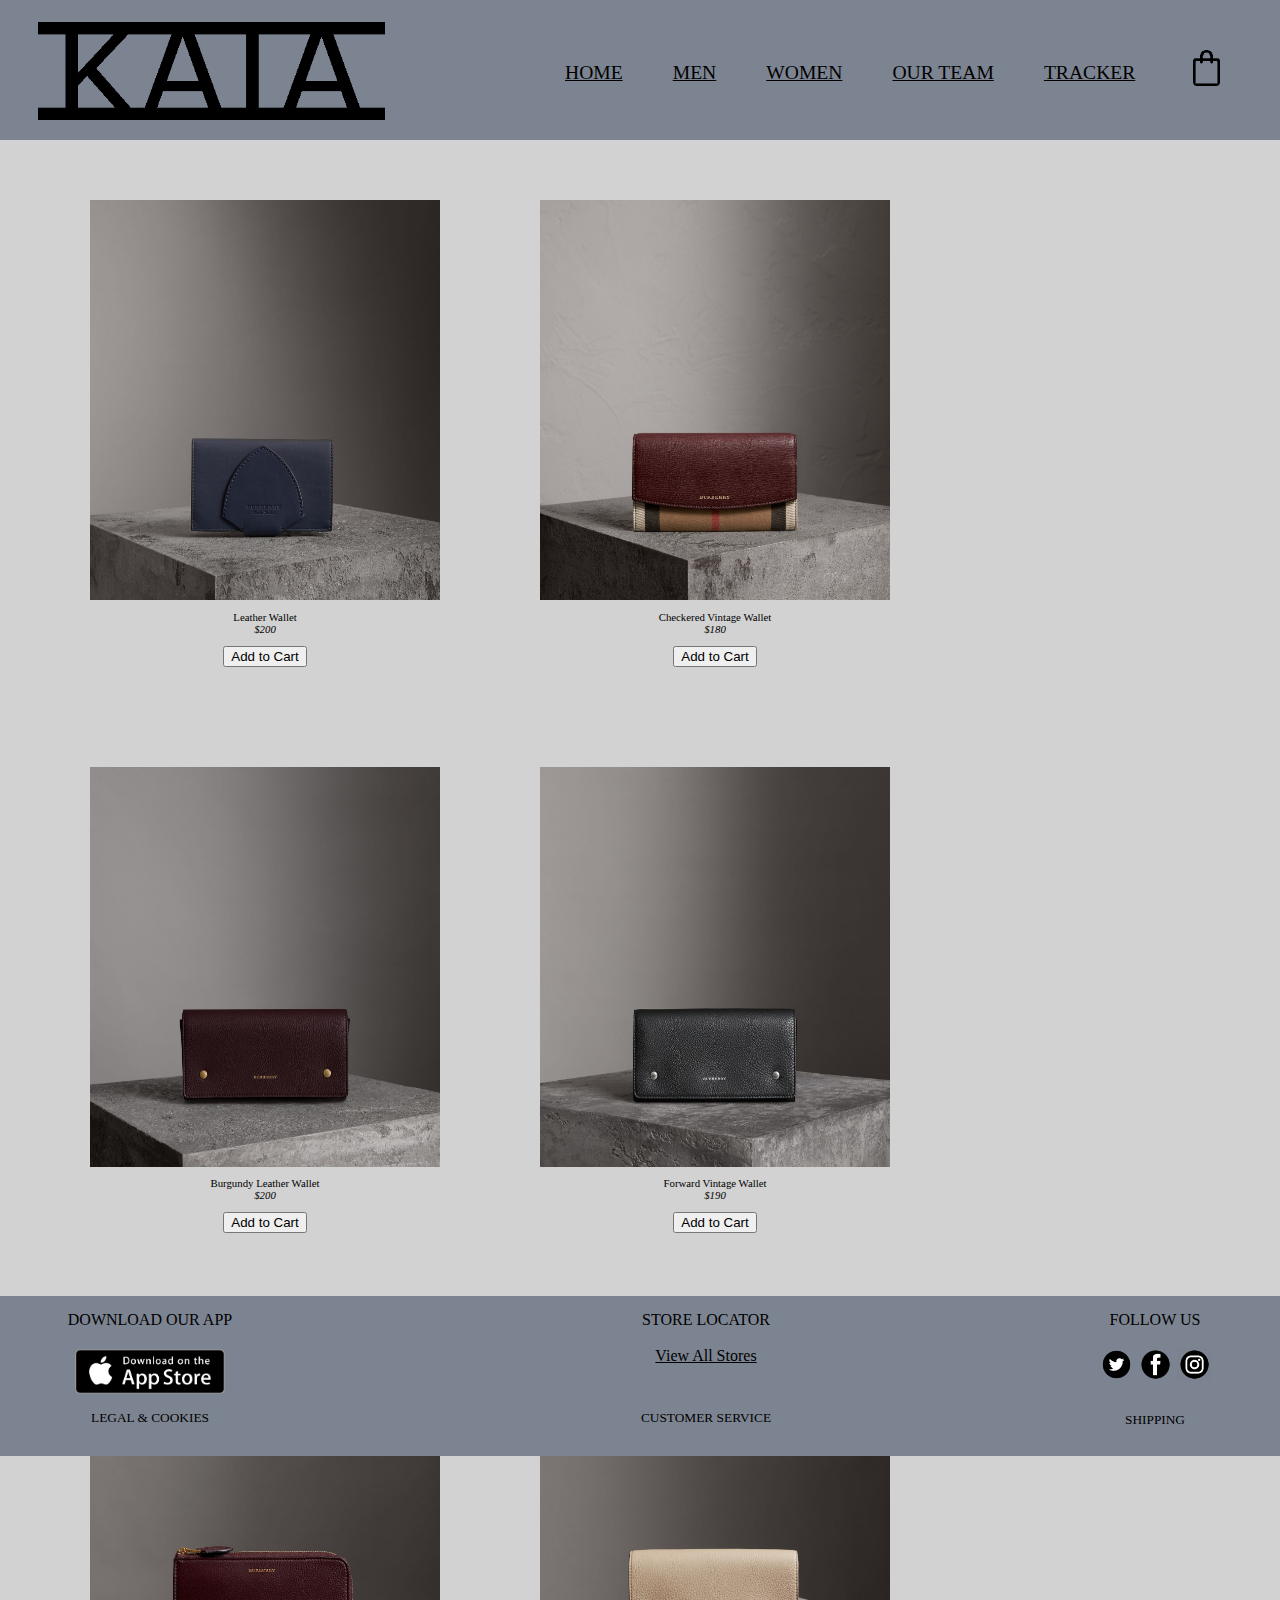
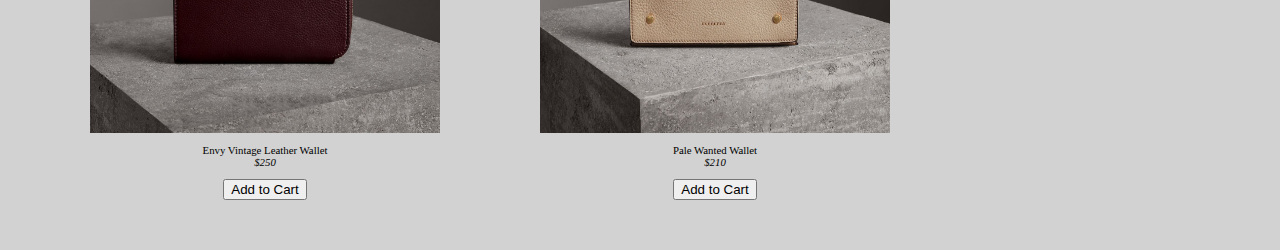
<file: womenwallets.html>
<head>
	<link rel='stylesheet' type='text/css' href='layout.css'>
	<link rel='stylesheet' type='text/css' href='product-style.css'>
</head>

<body>
	<div class='menu'>
		<a href='index.html'><img class='logoformat' src='image\logo.png'></a>
		<ul>
			<li><a href='index.html'>HOME</a></li>
			
			<li><a href='#' onclick="return false;">MEN</a>
				<ul class = 'sublist'>
					<li class = 'sublist'><a href='menbags.html'>BAGS</a></li>
					<li class = 'sublist'><a href='menwallets.html'>WALLETS</a></li>
					<li class = 'sublist'><a href='mencardcases.html'>CARD CASES</a></li>
				</ul>
			</li>
			
			<li><a href='#' onclick="return false;">WOMEN</a>
				<ul class = 'sublist'>
					<li class = 'sublist'><a href='womenbags.html'>BAGS</a></li>
					<li class = 'sublist'><a href='womenwallets.html'>WALLETS</a></li>
					<li class = 'sublist'><a href='womencardcases.html'>CARD CASES</a></li>
				</ul>
			</li>
			<li><a href='team.html'>OUR TEAM</a></li>
			<li><a href='tracker.html'>TRACKER</a></li>
			<li><a href='cart.html'><img class='cartformat' src='image\cart.png'></a></li>
        </ul>
    </div>

	
	<!--Code should go here, between menu and media divs-->
	
	<div style='min-height: 1400px' class='wallets'>
		<ul class='wallets'>
			<li>
			<div class='firstwallet'>
				<img src='image\c7d2cb6cd0a3756c3adeeb41cbf7513eaa2ac7df.jpg' alt='Leather Wallet' style='width:350px;height:400px;'>
				<p>Leather Wallet<br><i>$200</i></br></p>
				<button id="myBtn1">Add to Cart</button>

				
				<div id="myModal1" class="modal">

					
					<div class="modal-content">
						<span id="close" class="close1">&times;</span>
						<p><c>The following item has been added to your cart:</c></p>
						<img src='image\menfirstbag.jpg' alt='Checkered Paris Bag' style='width:200px;height:220px;'>

					</div>

				</div>
				<script>
					
					var modal = document.getElementById('myModal1');
					
					var btn = document.getElementById("myBtn1");
					
					var span = document.getElementsByClassName("close1")[0];
					
					btn.onclick = function() {
						modal.style.display = "block";
					}
					
					span.onclick = function() {
						modal.style.display = "none";
					}
					
					window.onclick = function(event) {
						if (event.target == modal) {
							modal.style.display = "none";
						}
					}
				</script>
			</li>
			<li>
			<div class='secondwallet'>
				<img src='image\aea13171b7e51306e7a2738e28355629c3810ba2.jpg' alt='Checkered Vintage Wallet' style='width:350px;height:400px;'>
				<p>Checkered Vintage Wallet<br><i>$180</i></br></p>
				<button id="myBtn2">Add to Cart</button>

				
				<div id="myModal2" class="modal">

					
					<div class="modal-content">
						<span id="close2" class="close2">&times;</span>
						<p><c>The following item has been added to your cart:</c></p>
						<img src='image\menfirstbag.jpg' alt='Checkered Paris Bag' style='width:200px;height:220px;'>

					</div>

				</div>
				<script>
					
					var modal = document.getElementById('myModal2');
					
					var btn = document.getElementById("myBtn2");
					
					var span = document.getElementsByClassName("close2")[0];
					
					btn.onclick = function() {
						modal.style.display = "block";
					}
					
					span.onclick = function() {
						modal.style.display = "none";
					}
					
					window.onclick = function(event) {
						if (event.target == modal) {
							modal.style.display = "none";
						}
					}
				</script>
			</li>
			<li>
			<div class='thirdwallet'>
				<img src='image\fbd1ea52862c673361eb7130e54274192a8f0ea8.jpg' alt='Burgundy Leather Wallet' style='width:350px;height:400px;'>
				<p>Burgundy Leather Wallet<br><i>$200</i></br></p>
				<button id="myBtn3">Add to Cart</button>

				
				<div id="myModal3" class="modal">

					
					<div class="modal-content">
						<span id="close3" class="close3">&times;</span>
						<p><c>The following item has been added to your cart:</c></p>
						<img src='image\menfirstbag.jpg' alt='Checkered Paris Bag' style='width:200px;height:220px;'>

					</div>

				</div>
				<script>
					
					var modal = document.getElementById('myModal3');
					
					var btn = document.getElementById("myBtn3");
					
					var span = document.getElementsByClassName("close3")[0];
					
					btn.onclick = function() {
						modal.style.display = "block";
					}
					
					span.onclick = function() {
						modal.style.display = "none";
					}
					
					window.onclick = function(event) {
						if (event.target == modal) {
							modal.style.display = "none";
						}
					}
				</script>
			</li>
			<br>
			<li>
			<div class='fourthwallet'>
				<img src='image\4ee6b5eebf329bc8649466faff0bd42bd7eec074.jpg' alt='Forward Vintage Wallet' style='width:350px;height:400px;'>
				<p>Forward Vintage Wallet<br><i>$190</i></br></p>
				<button id="myBtn4">Add to Cart</button>

				
				<div id="myModal4" class="modal">

					
					<div class="modal-content">
						<span id="close4" class="close4">&times;</span>
						<p><c>The following item has been added to your cart:</c></p>
						<img src='image\menfirstbag.jpg' alt='Checkered Paris Bag' style='width:200px;height:220px;'>

					</div>

				</div>
				<script>
					
					var modal = document.getElementById('myModal4');
					
					var btn = document.getElementById("myBtn4");
					
					var span = document.getElementsByClassName("close4")[0];
					
					btn.onclick = function() {
						modal.style.display = "block";
					}
					
					span.onclick = function() {
						modal.style.display = "none";
					}
					
					window.onclick = function(event) {
						if (event.target == modal) {
							modal.style.display = "none";
						}
					}
				</script>
			</li>
			<li>
			<div class='fifthwallet'>
				<img src='image\cfcc874cffd966fa5f87621e7555bff2c2061897.jpg' alt='Envy Vintage Leather Wallet' style='width:350px;height:400px;'>
				<p>Envy Vintage Leather Wallet<br><i>$250</i></br></p>
				<button id="myBtn5">Add to Cart</button>

				
				<div id="myModal5" class="modal">

					
					<div class="modal-content">
						<span id="close" class="close5">&times;</span>
						<p><c>The following item has been added to your cart:</c></p>
						<img src='image\menfirstbag.jpg' alt='Checkered Paris Bag' style='width:200px;height:220px;'>

					</div>

				</div>
				<script>
					
					var modal = document.getElementById('myModal5');
					
					var btn = document.getElementById("myBtn5");
					
					var span = document.getElementsByClassName("close5")[0];
					
					btn.onclick = function() {
						modal.style.display = "block";
					}
					
					span.onclick = function() {
						modal.style.display = "none";
					}
					
					window.onclick = function(event) {
						if (event.target == modal) {
							modal.style.display = "none";
						}
					}
				</script>
			</li>
			<li>
			<div class='sixthwallet'>
				<img src='image\1d4bdc811f16d91f76e8c28204cf1243fdea49c8.jpg' alt='Pale Wanted Wallet' style='width:350px;height:400px;'>
				<p>Pale Wanted Wallet<br><i>$210</i></br></p>
				<button id="myBtn6">Add to Cart</button>

				
				<div id="myModal6" class="modal">

					
					<div class="modal-content">
						<span id="close6" class="close6">&times;</span>
						<p><c>The following item has been added to your cart:</c></p>
						<img src='image\menfirstbag.jpg' alt='Checkered Paris Bag' style='width:200px;height:220px;'>

					</div>

				</div>
				<script>
					
					var modal = document.getElementById('myModal6');
					
					var btn = document.getElementById("myBtn6");
					
					var span = document.getElementsByClassName("close6")[0];
					
					btn.onclick = function() {
						modal.style.display = "block";
					}
					
					span.onclick = function() {
						modal.style.display = "none";
					}
					
					window.onclick = function(event) {
						if (event.target == modal) {
							modal.style.display = "none";
						}
					}
				</script>
			</li>
		</ul>
	</div>

</body>

	<div class='media'>
		<div class = 'appbox'>
			DOWNLOAD OUR APP
			<br>
			<img class = 'appformat' src='image\app.png'>
			<br><br><br>
			<small>LEGAL & COOKIES</small>
		</div>
		<div class = 'storebox'>
			STORE LOCATOR
			<br><br>
			<u>View All Stores</u>
			<br><br><br>
			<div class = 'service'>
				<small>CUSTOMER SERVICE</small>
			</div>
		</div>
		<div class = 'followbox'>
			FOLLOW US
			<br><br>
			<img class = 'iformat' src='image\twitter.png'>
			<img class = 'iformat' src='image\facebook.png'>
			<img class = 'iformat' src='image\insta.png'>
			<br><br>
			<div class = 'shipping'>
				<small>SHIPPING</small>
			</div>
		</div>
	</div>
</body>
</file>
<file: layout.css>
body {
	position: relative;
	text-align: left;
	/*Adds a horizontal scroll bar if the website is resized too small horizontally*/
	background-color: #d2d2d2;
	margin: 0;
}
/*The menu with various pages like Home, Men, Women, Team, and Tracker*/
.menu {
	position: fixed;
	min-width: 1000px;
	width: 100%;
	height: 140px;
	
	top: 0px;
	
	z-index: 3;
	border: 0px;
	margin: 0;
	padding: 0;
	font: 67.5% Verdana;
	font-size: 14px;
	font-weight: bold;
	background-color: #7d8491;
}
/*Unordered list for the different buttons in the menu*/
.menu ul {
	position: absolute;
	float: right;
	height: 80px;
	list-style: none;
	margin: 0;
	padding: 0;
	min-width: 740px;
}
@media all and (max-width: 1160px) {
	.menu ul {
		left: 400px;
	}
}
@media all and (min-width: 801px) {
	.menu ul {
		right: 0px;
	}
}
/*Each item in the menu bar list*/	
.menu ul li {
	position: relative;
	top: 55px;
	float: left;
	padding: 0px;
}
/*Links in the menu bar*/
.menu ul li a {
	/*Text colour*/
	color: #000000;
	display: block;
	font-weight: normal;
	font-size: 140%;
	line-height: 35px;
	margin: 0px;
	padding: 0px 25px;
	text-align: center;
}
/*Link of menu bar when hovering over that item in the menu bar*/
.menu ul li:hover a {
	position: relative;
	text-shadow: 2px 2px 3px #474747;
	color: #000000;
	z-index: 100001;
}
/*Dropdown list inside the menu bar*/
.menu ul li ul.sublist {
	background: #333333;
	display: none;
	height: auto;
	padding: 0px;
	margin: 0px;
	border: 0px;
	position: absolute;
	min-width: 100%;
	text-align: center;
	z-index: 200;
}
/*Show dropdown when hovering over item in menu list*/
.menu ul li:hover ul.sublist {
	display: block;
}
/*Each item in a dropdown list inside the menu bar. Makes a dropdown menu inside the menu bar appear vertical*/
.menu ul li ul.sublist li.sublist {
	position: relative;
	top: 0px;
	display: block;
	float: none;
	margin: 0px;
	padding: 0px;
}
/*Link in a dropdown menu when hovering over the menu bar item for it*/
.menu ul li:hover ul li a {
	/*Background depends on if second li is hovered on*/
	background: none;
}
/*Each link in a dropdown list*/
.menu ul li ul.sublist li.sublist a {
	color: #cccccc;
	display: block;
	height: 35px;
	font-size: 12px;
	text-decoration: none;
	margin: 0px;
	padding: 0px;
	text-align: center;
}
/*When hovering over an item in the dropdown*/
.menu ul li:hover ul.sublist li.sublist:hover a {
	position: relative;
	z-index: 2;
	background: #7d8491;
	border: 0px;
	color: #ffffff;
	text-decoration: none;
}
.menu .cartformat {
	float: none;
	position: relative;
	top: -5px;
	width:65%;
}
.menu .cartformat:hover {
	width: 75%;
	top: -8px;
}
.menu .logoformat {
	position: relative;
	float: left;
	top: 22px;
	left: 3%;
	max-width: 70%;
	max-height: 70%;
	width: auto;
	height: auto;
}
.media {
	position: absolute;
	
	height: 160px;
	width: 100%;
	bottom: 0;
	
	z-index: 3;
	border: 0px;
	margin: 0;
	padding: 0;
	font: 67.5% Verdana;
	font-size: 16px;
	background-size: cover;
	background-repeat: no-repeat center center;
	background-color: #7d8491;
}
.media .appbox {
	float: left;
	position: relative;
	left: 0px;
	top: 15px;
	width: 300px;
	text-align: center;
}
.media .appbox .appformat {
	position: relative;
	top: 20px;
	max-width: 50%;
	max-height: 50%;
}
.media .storebox {
	float: left;
	position: relative;
	left: 20%;
	top: 15px;
	width: 300px;
	text-align: center;
}
.media .storebox .service {
	position: relative;
	top: 9px;
}
.media .followbox {
	float: right;
	position: relative;
	right: 0%;
	top: 15px;
	width: 250px;
	text-align: center;
}
/*Format for social media icons*/
.media .followbox .iformat {
	max-width: 14%;
	max-height: 14%;
}
.media .followbox .shipping {
	position: relative;
	top: 8px;
}
</file>
<file: cart-style.css>
.cart {
	position: relative;
	top: 200px;
	left: 20px;
	max-width: 90%;
	height: 0px;
	font-size: 16;
}
.cart p {
	font: 125% Verdana;
}
</file>
<file: product-style.css>
/*Each item in the bags for women*/

.bags {
	min-height: 1400px;
	padding-bottom: 20px;
}
.bags a {
	color: black;
}
.bags ul li {
	list-style: none;
	float: left;
	padding: 50px;
	position: relative;
	top: 150px;
}
.bags .firstbag {
	text-align: center;
	font: 67.5% Verdana;
}
.bags .secondbag {
	text-align: center;
	font: 67.5% Verdana;
}
.bags .thirdbag {
	text-align: center;
	font: 67.5% Verdana;
}
.bags .fourthbag {
	text-align: center;
	font: 67.5% Verdana;
}
.bags .fifthbag {
	text-align: center;
	font: 67.5% Verdana;
}
.bags .sixthbag {
	text-align: center;
	font: 67.5% Verdana;
}

.wallets {
	min-height: 1400px;
	padding-bottom: 20px;
}
.wallets a {
	color: black;
}
.wallets ul li {
	list-style: none;
	float: left;
	padding: 50px;
	position: relative;
	top: 150px;
}	
.wallets .firstwallet {
	font: 67.5% Verdana;
	text-align: center;
}
 .wallets .secondwallet {
	text-align: center;
	font: 67.5% Verdana;
}
 .wallets .thirdwallet {
	text-align: center;
	font: 67.5% Verdana;
}
.wallets .fourthwallet {
	text-align: center;
	font: 67.5% Verdana;
}
.wallets .fifthwallet {
	text-align: center;
	font: 67.5% Verdana;
}
.wallets .sixthwallet {
	text-align: center;
	font: 67.5% Verdana;
}
 /*Each item in the cardcases page*/
.cardcases {
	min-height: 800px;
	padding-bottom: 20px;
}
.cardcases a {
	color: black;
}
.cardcases ul li {
	list-style: none;
	float: left;
	padding: 50px;
	position: relative;
	top: 150px;
}	
.cardcases .firstcardcase {
	text-align: center;
	font: 67.5% Verdana;
}
 .cardcases .secondcardcase {
	text-align: center;
	font: 67.5% Verdana;
}
 .cardcases .thirdcardcase {
	text-align: center;
	font: 67.5% Verdana;
}


.modal {
	display: none; 
	position: fixed; 
	z-index: 1; 
	left: 0;
	top: 0;
	width: 100%; 
	height: 100%; 
	overflow: auto; 
	background-color: rgba(0,0,0,0.4);
}


.modal-content {
	background-color: #7d8491;
	margin: 15% auto; /* 15% from the top and centered */
	padding: 20px;
	border: 1px solid #7d8491;
	width: 30%;
}


.close {
	color: #7d8491;
	float: right;
	font-size: 28px;
	font-weight: bold;
}

.close:hover,
.close:focus {
	color: black;
	text-decoration: none;
	cursor: pointer;
}
</file>
<file: team-style.css>
/*Replace code below with something useful*/
.team {
	font-size: 21px;
	position: static;
	top: 150px;
	left: 2%;
	min-height: 900px;
	padding-bottom: 20px;
}

.team .paragraph {
	font-size: 20px;
	position: absolute;
	top: 150px;
	width: 1500px;
	font: 70% Verdana;
	left: 1%;
	min-height: 500px;
}

.team .fingerprint {
	position: relative;
	top: 550px;
	left: 15%;
	width: 15%;
	height: 15%;
}

.team .x {
	position: relative;
	top: 550px;
	left: 25%;
	width: 10%;
	height: 15%;
}

.team .kaia {
	position: relative;
	top: 550px;
	left: 35%;
	width: 20%;
	height: 15%;
}
</file>
